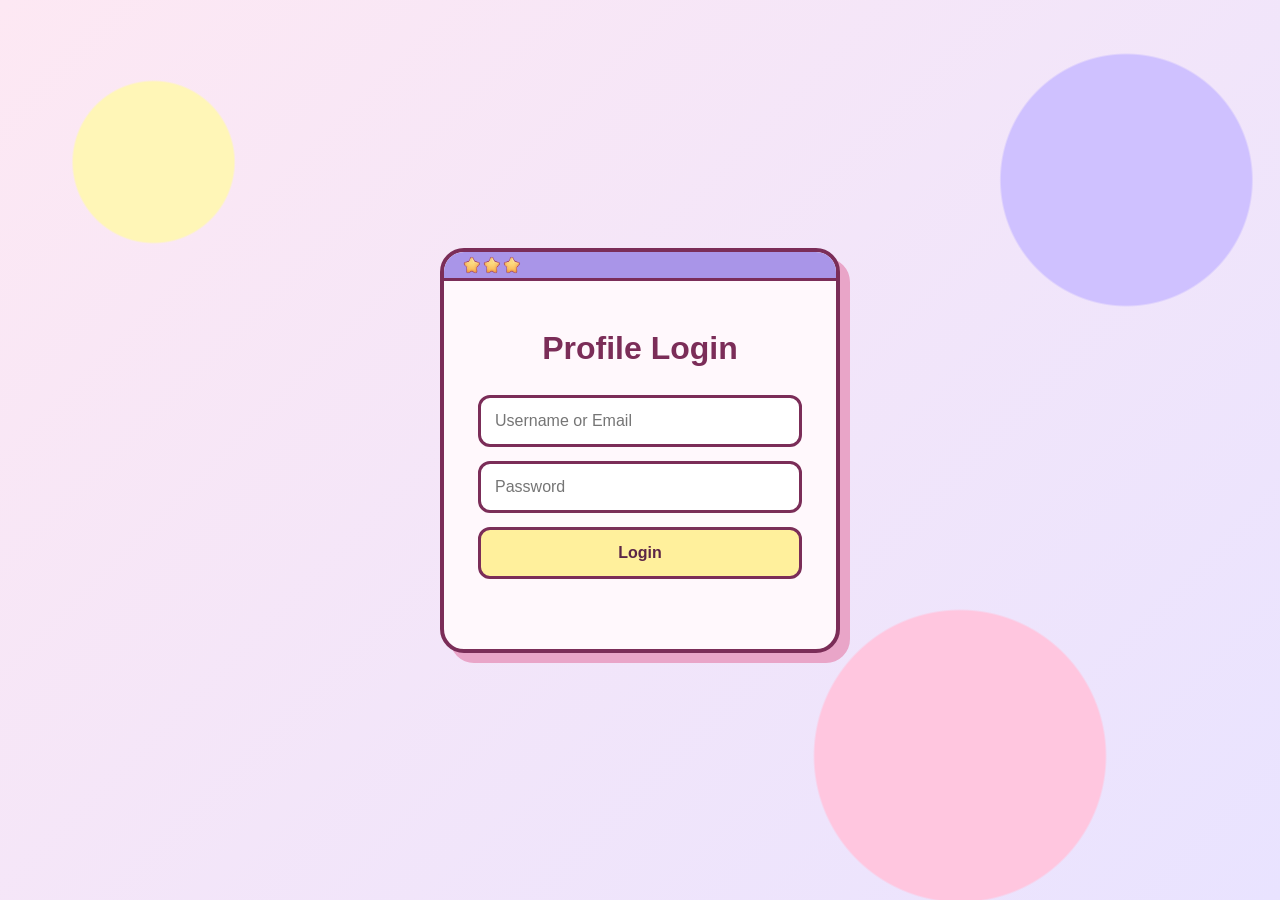
<file: index.html>
<!DOCTYPE html>
<html>
<head>
    <meta name="viewport" content="width=device-width, initial-scale=1.0">
    <title>Login</title>
    <link rel="stylesheet" href="css/login.css">
</head>

<body>

<div class="login-container">

    <h1>Profile Login</h1>

    <input id="username" placeholder="Username or Email">

    <input id="password" type="password" placeholder="Password">

    <button id="login-btn">
        Login
    </button>

    <p id="error"></p>

</div>


<script src="js/auth.js"></script>

</body>
</html>
</file>
<file: css/login.css>
* {
    box-sizing: border-box;
}

body {
    display: flex;
    align-items: center;
    justify-content: center;
    min-height: 100vh;
    margin: 0;
    font-family: "Trebuchet MS", Arial, sans-serif;
    color: #5b2547;
    background:
        radial-gradient(circle at 12% 18%, #fff6b7 0 80px, transparent 82px),
        radial-gradient(circle at 88% 20%, #cfc1ff 0 125px, transparent 127px),
        radial-gradient(circle at 75% 84%, #ffc6df 0 145px, transparent 147px),
        linear-gradient(135deg, #fde8f3, #e9e3ff);
}

.login-container {
    position: relative;
    overflow: hidden;
    width: min(400px, 90%);
    padding: 78px 34px 38px;
    text-align: center;
    background: #fff8fc;
    border: 4px solid #7b2d58;
    border-radius: 24px;
    box-shadow: 10px 10px 0 #e9a5c8;
}

.login-container::before {
    content: "";
    position: absolute;
    top: 0;
    left: 0;
    width: 100%;
    padding: 13px 20px;
    background:
        url("../assets/images/star.png") -5px center / 65px auto no-repeat,
        url("../assets/images/star.png") 15px center / 65px auto no-repeat,
        url("../assets/images/star.png") 35px center / 65px auto no-repeat,
        #a995e8;
    border-bottom: 3px solid #7b2d58;
}

h1 {
    margin: 0 0 28px;
    color: #7b2d58;
}

input, button {
    width: 100%;
    padding: 14px;
    margin-top: 14px;
    font-size: 16px;
    border: 3px solid #7b2d58;
    border-radius: 12px;
}

input {
    display: block;
    color: #5b2547;
    background: #fff;
}

button {
    color: #5b2547;
    font-weight: bold;
    background: #fff09c;
    cursor: pointer;
    transition: transform 0.2s, background 0.2s;
}

button:hover {
    background: #f5d96c;
    transform: translateY(-3px);
}

button:active {
    transform: translateY(1px);
}

#error {
    min-height: 20px;
    margin: 12px 0 0;
    color: #bd3f79;
}

@media (max-width: 768px) {
    .login-container {
        width: 95vw;
        max-width: none;
        min-height: 0;
        padding: 100px 40px 30px;
    }

    h1 {
        font-size: 32px;
        margin-bottom: 35px;
    }

    input,
    button {
        padding: 18px;
        font-size: 18px;
        margin-top: 18px;
    }
}
</file>
<file: css/profile.css>
* {
    box-sizing: border-box;
}

body {
    margin: 0;
    font-family: "Trebuchet MS", Arial, sans-serif;
    color: #5b2547;
    background:
        radial-gradient(circle at 10% 15%, #fff6b7 0 75px, transparent 77px),
        radial-gradient(circle at 88% 22%, #cfc1ff 0 120px, transparent 122px),
        radial-gradient(circle at 75% 85%, #ffc6df 0 140px, transparent 142px),
        linear-gradient(135deg, #fde8f3, #e9e3ff);
}

.navbar {
    display: flex;
    justify-content: center;
    align-items: center;
    position: relative;
    width: min(1120px, 92%);
    min-height: 76px;
    padding: 12px 24px;
    margin: 24px auto 0;
    background: #a995e8;
    border: 4px solid #7b2d58;
    border-radius: 18px;
    box-shadow: 6px 6px 0 #e9a5c8;
}

.logo, h1, h2, h3 {
    margin: 0;
    color: #7b2d58;
}

.logo {
    display: flex;
    align-items: center;
    font-size: 40px;
    font-weight: bold;
    color: #fff;
    letter-spacing: 0.5px;
}

.logo::before {
    content: "";
    display: inline-block;
    width: 72px;
    height: 72px;
    margin-right: 10px;
    flex-shrink: 0;
    background: url("../assets/images/star.png") center / 330% auto no-repeat;
}

.navbar button {
    position: absolute;
    right: 18px;
}

button {
    padding: 10px 20px;
    color: #5b2547;
    font-weight: bold;
    background: #fff09c;
    border: 3px solid #7b2d58;
    border-radius: 10px;
    cursor: pointer;
    transition: transform 0.2s, background 0.2s;
}

button:hover {
    background: #f5d96c;
    transform: translateY(-2px);
}

button:active {
    transform: translateY(1px);
}

.container {
    width: min(1120px, 92%);
    margin: 38px auto 50px;
}

.profile-header, .panel, .card {
    background: #fff9fc;
    border: 4px solid #7b2d58;
    border-radius: 18px;
}

.profile-header {
    display: flex;
    align-items: center;
    gap: 22px;
    padding: 26px;
    margin-bottom: 26px;
    background: #f8c4df;
    box-shadow: 7px 7px 0 #e9a5c8;
}

.avatar {
    width: 160px;
    height: 160px;
    flex-shrink: 0;
    background: #f7b6d7 url("../assets/images/heart.png") center / 96% no-repeat;
    border: 4px solid #7b2d58;
    border-radius: 50%;
}

.user-details p {
    margin: 10px 0 0;
}

.dashboard-cards, .charts {
    display: grid;
    grid-template-columns: repeat(2, 1fr);
    gap: 22px;
}

.card {
    min-height: 140px;
    padding: 24px 18px;
    text-align: center;
    box-shadow: 5px 5px 0 #e9a5c8;
}

.card:nth-child(odd) {
    background: #eee8ff;
}

.card strong {
    display: block;
    margin-top: 10px;
    font-size: 32px;
    color: #bd3f79;
}

.panel {
    padding: 28px;
    margin-top: 30px;
    box-shadow: 7px 7px 0 #e9a5c8;
}

.charts {
    display: grid;
    grid-template-columns: repeat(2, 1fr);
    gap: 22px;
    margin-top: 22px;
    min-width: 0;
}

.chart-box {
    padding: 18px;
    background: #fff;
    border: 3px solid #d978aa;
    border-radius: 12px;
    min-width: 0;
    overflow: hidden;
}

.chart-box svg {
    display: block;
    width: 100%;
    max-width: 100%;
    height: auto;
}

svg rect, svg circle {
    fill: #a995e8;
    stroke: #7b2d58;
}

svg path, svg line {
    stroke: #bd3f79 !important;
    stroke-width: 3 !important;
}

svg text {
    fill: #5b2547;
    font-size: 18px;
}

.table-container {
    max-height: 400px;
    overflow-y: auto;
    overflow-x: auto;
    margin-top: 18px;
    border: 3px solid #7b2d58;
    border-radius: 12px;
}

.table-container table {
    width: 100%;
    min-width: 520px;
    border-collapse: collapse;
}

.table-container th,
.table-container td {
    padding: 14px;
    text-align: left;
    border-bottom: 2px solid #f3c3db;
}

.table-container th {
    background: #a995e8;
    color: #fff;
    position: sticky;
    top: 0;
    z-index: 2;
}

.table-container tr:last-child td {
    border-bottom: 0;
}

@media (max-width: 700px) {

    .navbar {
        justify-content: space-between;
        width: 94%;
        min-height: 64px;
        padding: 10px 14px;
        margin-top: 14px;
    }

    .logo {
        font-size: clamp(24px, 7vw, 34px);
    }

    .logo::before {
        width: 48px;
        height: 48px;
        margin-right: 6px;
    }

    .navbar button {
        position: static;
        width: auto;
        padding: 9px 13px;
        margin: 0;
        font-size: 14px;
    }

    .container {
        width: 94%;
        margin: 22px auto 32px;
    }

    .profile-header {
        flex-direction: column;
        align-items: center;
        gap: 16px;
        padding: 20px;
        text-align: center;
    }

    .avatar {
        width: 120px;
        height: 120px;
    }

    .dashboard-cards,
    .charts {
        grid-template-columns: 1fr;
        gap: 16px;
        min-width: 0;
        width: 100%;
    }

    .card {
        min-height: 120px;
    }

    .panel {
        padding: 18px;
        margin-top: 22px;
        min-width: 0;
    }

    .chart-box {
        width: 100%;
        min-width: 0;
        overflow: hidden;
    }

    .chart-box svg {
        display: block;
        width: 100%;
        max-width: 100%;
        height: auto;
    }

    .table-container {
        max-width: 100%;
        overflow-y: auto;
        overflow-x: auto;
    }

    .table-container table {
        min-width: 520px;
    }

}


@media (max-width: 430px) {

    .navbar {
        flex-wrap: wrap;
        justify-content: center;
        gap: 8px;
    }

    .logo {
        width: 100%;
        justify-content: center;
        font-size: 28px;
    }

    .profile-header,
    .panel {
        border-width: 3px;
    }

    .user-details h1 {
        font-size: 28px;
    }

}
</file>
